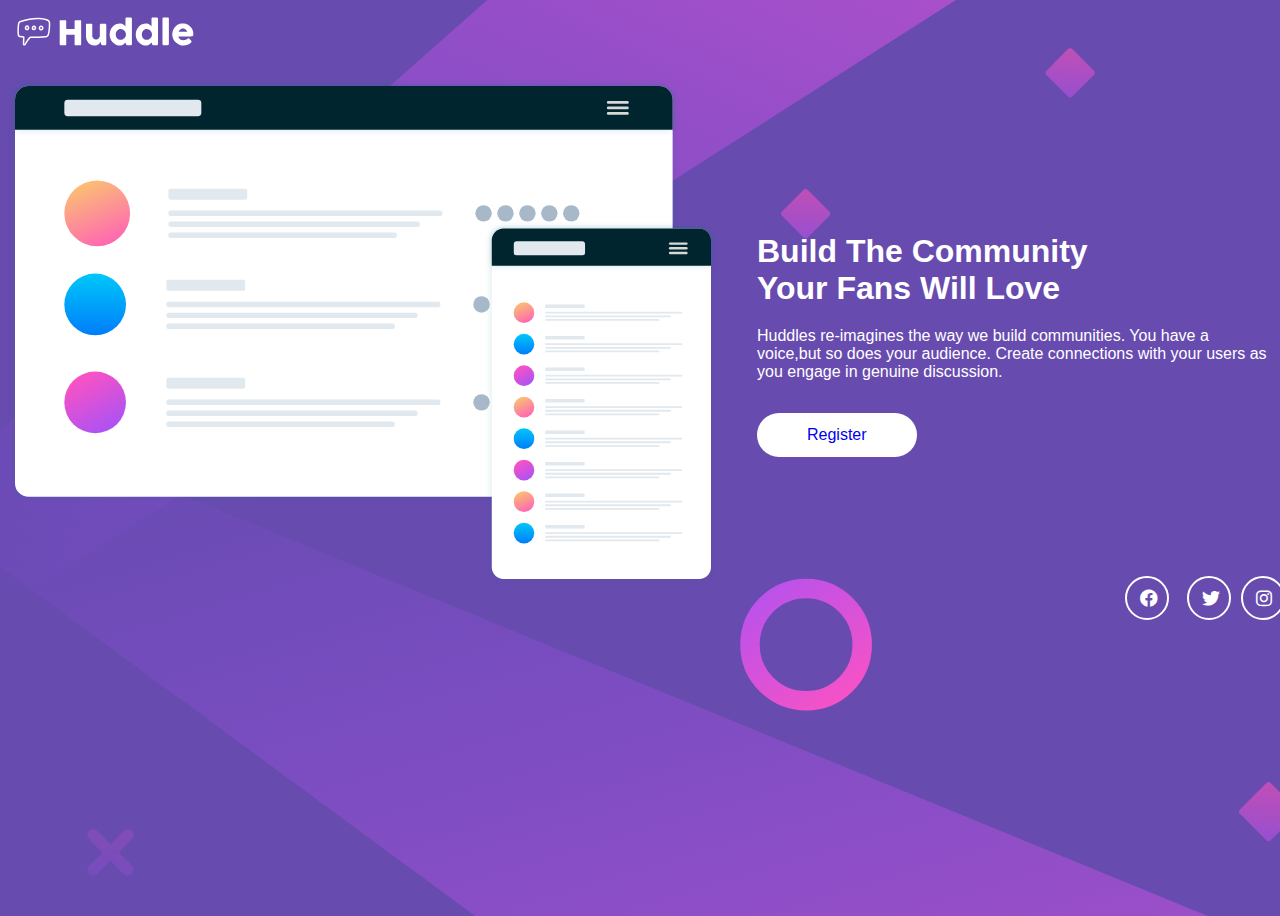
<file: index.html>
<!DOCTYPE html>
<html lang="en">
<head>
    <meta charset="UTF-8">
    <meta http-equiv="X-UA-Compatible" content="IE=edge">
    <meta name="viewport" content="width=device-width, initial-scale=1.0">
    <title>Huddle</title>
    <link rel="icon" type="assets\images"sizes="32x32" href="assets/images/favicon-32x32.png">
    <link rel="stylesheet" href="style.css">
    <link rel="stylesheet" href="https://cdnjs.cloudflare.com/ajax/libs/font-awesome/6.0.0-beta3/css/all.min.css">
    </head>
    <body>
 <div class="container">
   <divclass="intro">
     <div class="header">
   <img src="assets/images/logo.svg" alt="Huddle">
  </div>
<div class="main">
<div class="hero-img"><img src="assets/images/illustration-mockups.svg" alt="illustration"></div>
<div class="hero-text">
<h1>Build The Community <br>Your Fans Will Love</h1>
<p>Huddles re-imagines the way we build communities. You have a voice,but so does your audience.
   Create connections with your users as you engage in genuine discussion.
</p>
<a href="#">Register</a>
</div>
</div>
<div class="social">
  <a href="#">
   <i class="fab fa-facebook">
   </i></a>
   <a href="#">
   <i class="fab fa-twitter"></i></a>
 <a href="#">
   <i class="fab fa-instagram"></i></a>
 </div> 
</body>
</html>
</file>
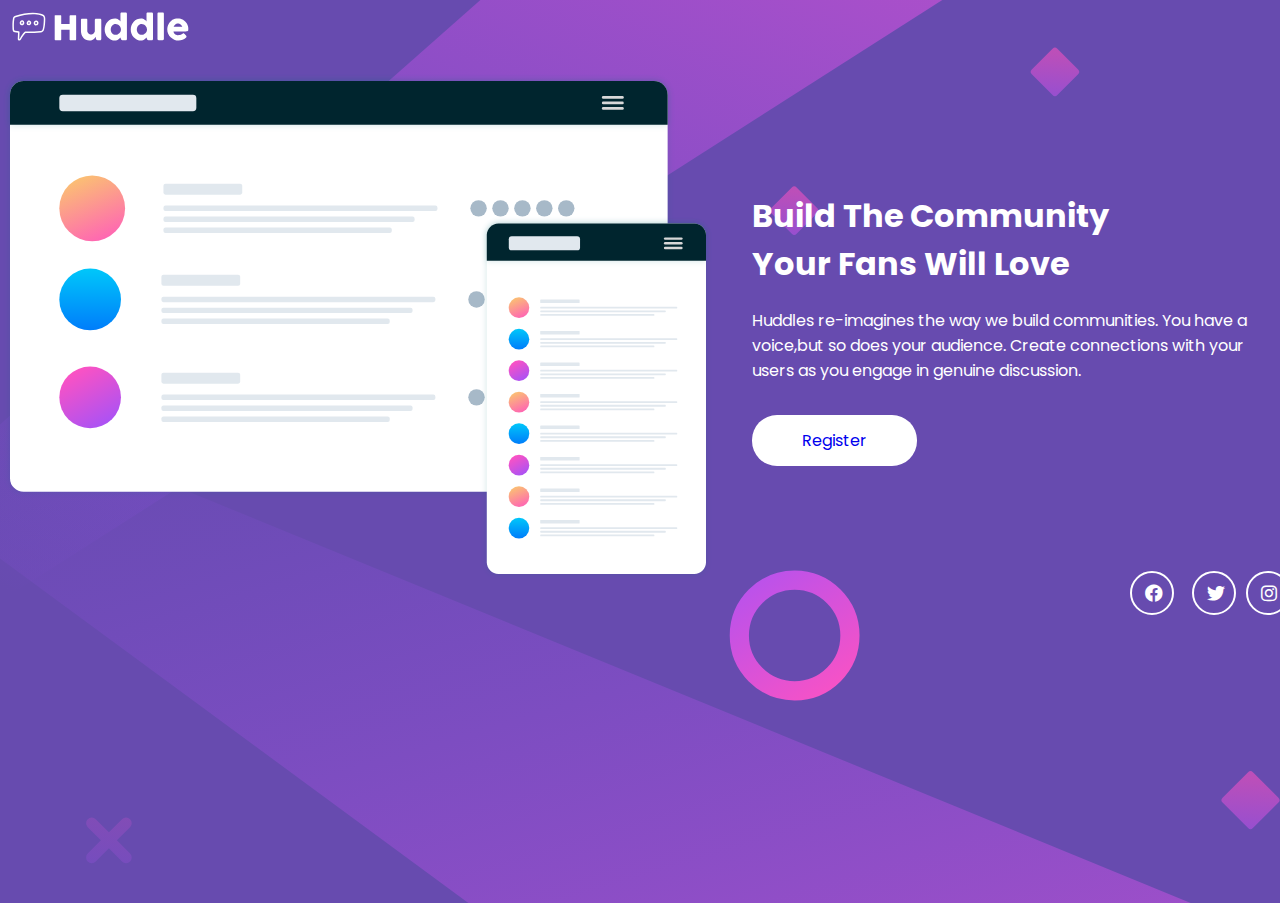
<file: HacoCodeCamp-Task1/index.html>
<!DOCTYPE html>
<html lang="en">
<head>
    <meta charset="UTF-8">
    <meta http-equiv="X-UA-Compatible" content="IE=edge">
    <meta name="viewport" content="width=device-width, initial-scale=1.0">
    <title>Huddle</title>
    <link rel="icon" type="assets\images"sizes="32x32" href="assets/images/favicon-32x32.png">
    <link rel="stylesheet" href="style.css">
    <link rel="stylesheet" href="https://cdnjs.cloudflare.com/ajax/libs/font-awesome/6.0.0-beta3/css/all.min.css">
    </head>
    <body>
 <div class="container">
   <div class="intro">
     <div class="header">
   <img src="assets/images/logo.svg" alt="Huddle">
  </div>
<div class="main">
<div class="hero-img"><img src="assets/images/illustration-mockups.svg" alt="illustration"></div>
<div class="hero-text">
<h1>Build The Community <br>Your Fans Will Love</h1>
<p>Huddles re-imagines the way we build communities. You have a voice,but so does your audience.
   Create connections with your users as you engage in genuine discussion.
</p>
<a href="#">Register</a>
</div>
</div>
<div class="social">
  <a href="#">
   <i class="fab fa-facebook">
   </i></a>
   <a href="#">
   <i class="fab fa-twitter"></i></a>
 <a href="#">
   <i class="fab fa-instagram"></i></a>
 </div> 
</body>
</html>
</file>
<file: style.css>
@import url('https://fonts..com/css2?family=poppins:wght@400;600&display=swap');
@import url('https://fonts.googleapis.com/css2?family=Open+Sans&display=swap');
googleapis
* {
  padding: 0px;
  margin: 0px;
  box-sizing: border-box; 
}
 body {
   min-height: 100vh;
   background-image: url(assets/images/bg-desktop.svg);
   background-color: hsl(257, 40%, 49%) ;
   background-repeat: no-repeat;
   background-size: cover;
 }
 .container {
   height: 100vh;
   margin: 0 auto;
   max-width: 1320px;

 }
.intro {
  display: flex;
  flex-direction: column;
  height: 90%;
  margin: 3px;
}
.header img {
  width: 190px;
  padding-bottom: 20px; 
}
.main {
  display: flex;
  align-items: center;
  gap: 40px;
}
.hero-text h1 {
  color: white;
  font-family: 'poppins',
  sans-serif;
  margin-bottom: 20px;
}
.hero-text p {
  font-family:'poppins',
   sans-serif;
   color: white;
   margin-bottom: 32px;
}

.hero-text a {
  display: inline-block;
  text-decoration: none;
  background-color: white;
  font-family: 'poppins',
  sans-serif;
  padding: 13px 50px;
  border-radius: 25px;
}
.hero-text a:hover {
  background-color: hsl(300, 69%, 71%);
  color: white;
}
.social {
  text-align: right;
}
.social a i {
  color: white;
  font-size: 18px;
  position: relative;
  transition: all .3s ease;
}
.social a:not(:first-child) {
  margin-left: 32px;
}
.social a i::after {
  content: "" ;
  position: absolute;
  height: 40px;
  width: 40px;
  border: 2px solid white;
  border-radius: 50%;
  left: -15px;
  bottom: -13px;
  transition: all .3s ease;
}
.social a:nth-child(2) {
  margin-left: 40px;
}
 .social a:hover {
  color: hsl(257, 40%, 49%);

 }
.social a i:hover::after {
  border-color: hsl(300, 69%, 71%);
}
@media only screen and (max-width:1440px) {
  .hero-text img {
    width:100%;
  }
}
@media only screen and (max-width:375px) {
  .main {
    flex-direction:column;
    text-align: center;
  }
  .hero-text h1 {
    font-size: 10px;
  }
  .social {
    text-align: center;
    margin-top: 0px;
  }
  .hero-text a {
    padding: 10px 0px;

  }
}
</file>
<file: HacoCodeCamp-Task1/style.css>
@import url('https://fonts.googleapis.com/css2?family=poppins:wght@400;600&display=swap');
@import url('https://fonts.googleapis.com/css2?family=Open+Sans&display=swap');

* {
  padding: 0px;
  margin: 0px;
  box-sizing: border-box; 
}
 body {
   min-height: 100vh;
   background-image: url(assets/images/bg-desktop.svg);
   background-color: hsl(257, 40%, 49%) ;
   background-repeat: no-repeat;
   background-size: cover;
 }
 .container {
   height: 100vh;
   margin: 0 auto;
   max-width: 1320px;

 }
.intro {
  display: flex;
  flex-direction: column;
  height: 90%;
  margin: 3px;
}
.header img {
  width: 190px;
  padding-bottom: 20px; 
}
.main {
  display: flex;
  align-items: center;
  gap: 40px;
}
.hero-text h1 {
  color: white;
  font-family: 'poppins',
  sans-serif;
  margin-bottom: 20px;
}
.hero-text p {
  font-family:'poppins',
   sans-serif;
   color: white;
   margin-bottom: 32px;
}

.hero-text a {
  display: inline-block;
  text-decoration: none;
  background-color: white;
  font-family: 'poppins',
  sans-serif;
  padding: 13px 50px;
  border-radius: 25px;
}
.hero-text a:hover {
  background-color: hsl(300, 69%, 71%);
  color: white;
}
.social {
  text-align: right;
}
.social a i {
  color: white;
  font-size: 18px;
  position: relative;
  transition: all .3s ease;
}
.social a:not(:first-child) {
  margin-left: 32px;
}
.social a i::after {
  content: "" ;
  position: absolute;
  height: 40px;
  width: 40px;
  border: 2px solid white;
  border-radius: 50%;
  left: -15px;
  bottom: -13px;
  transition: all .3s ease;
}
.social a:nth-child(2) {
  margin-left: 40px;
}
 .social a:hover {
  color: hsl(257, 40%, 49%);

 }
.social a i:hover::after {
  border-color: hsl(300, 69%, 71%);
}
@media only screen and (max-width:1440px) {
  .hero-text img {
    width:100%;
  }
}
</file>
